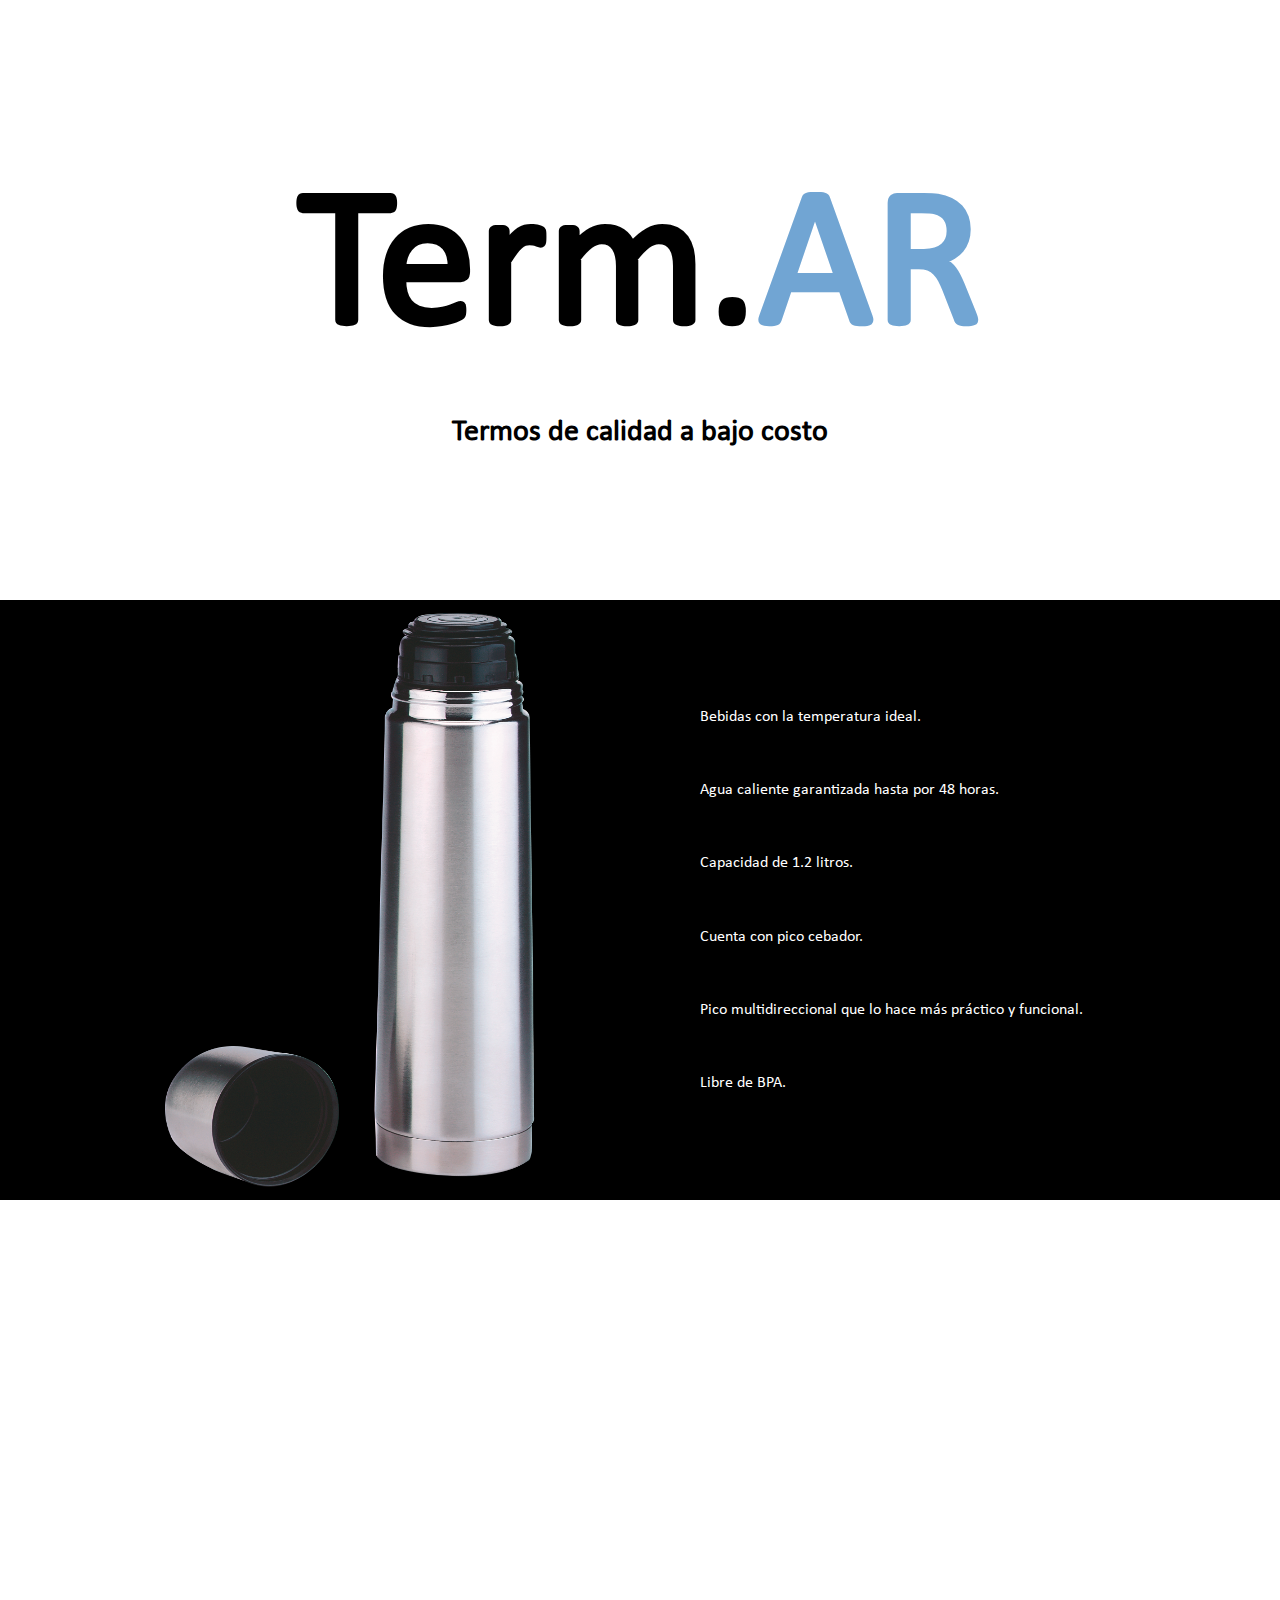
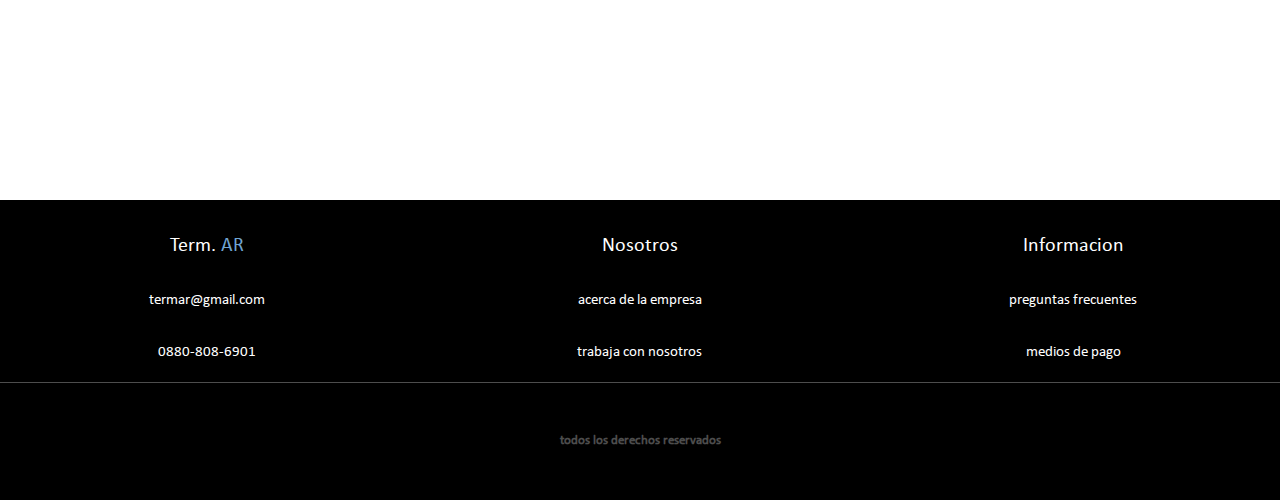
<file: index.html>
<!DOCTYPE html>
<html lang="en">
<head>
    <meta charset="UTF-8">
    <meta http-equiv="X-UA-Compatible" content="IE=edge">
    <meta name="viewport" content="width=device-width, initial-scale=1.0">
    <link rel="stylesheet" href="styles.css">
    <title>Document</title>
</head>
<body>
    <div class="white">
            <h1>Term.<span>AR</span></h1>
            <h2>Termos de calidad a bajo costo</h2>
    </div>
    <div class="dark1">
        <img src="imagenes/termo1.png" alt="">
        <ul>
            <li>
                Bebidas con la temperatura ideal.
            </li>
            <li>
                Agua caliente garantizada hasta por 48 horas.
            </li>
            <li>
                Capacidad de 1.2 litros.
            </li>
            <li>
                Cuenta con pico cebador.
            </li>
            <li>
                Pico multidireccional que lo hace más práctico y funcional.
            </li>
            <li>
                Libre de BPA.
            </li>
        </ul>
    </div>
    <div class="white"></div>
    <div class="dark2">
        <ul>
            <li>Term. <span >AR</span></li>
            <li>termar@gmail.com</li>
            <li>0880-808-6901</li>
        </ul>
        <ul>
            <li>Nosotros</li>
            <li><a href="">acerca de la empresa</a> </li>
            <li><a href="">trabaja con nosotros</a> </li>
        </ul>
        <ul>
            <li>Informacion</li>
            <li><a text-decoration="none" href="">preguntas frecuentes</a> </li>
            <li><a href="">medios de pago</a> </li>
        </ul>
        <h2>todos los derechos reservados</h2>
    </div>
</body>
</html>
</file>
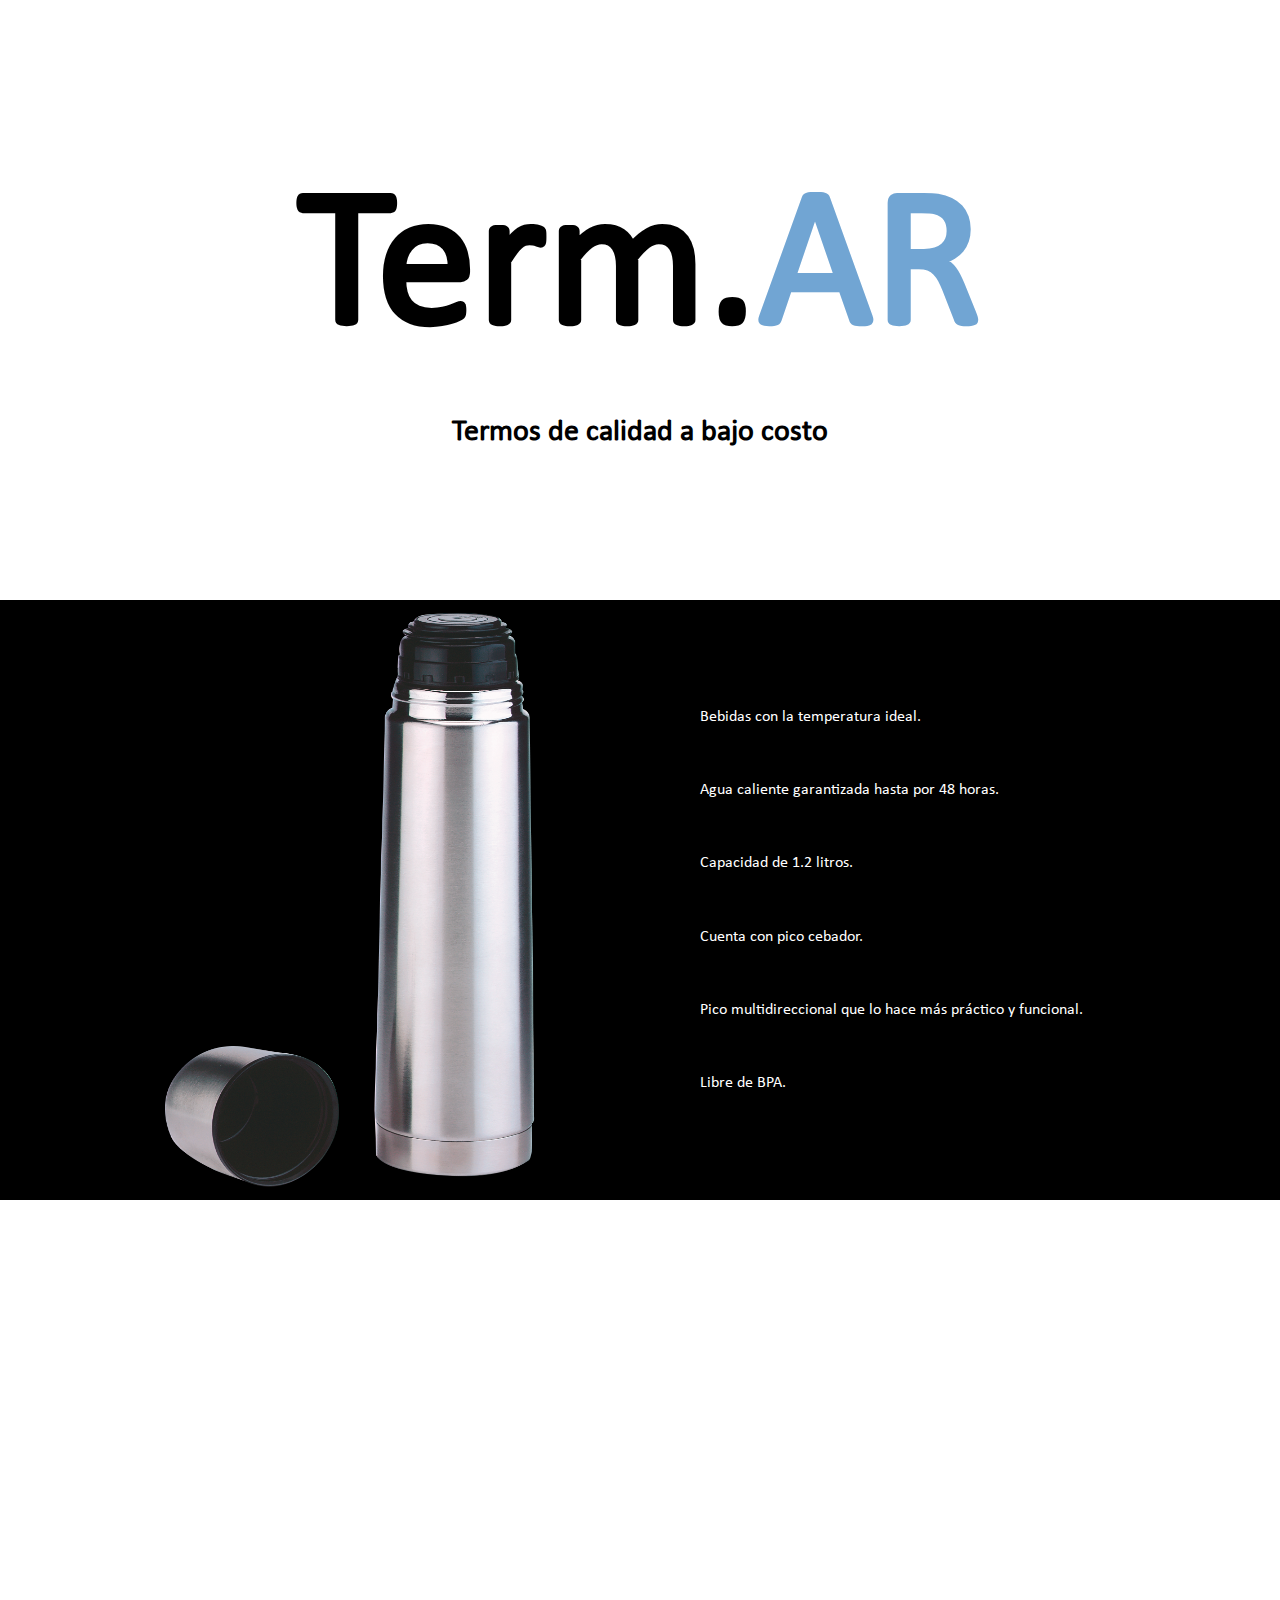
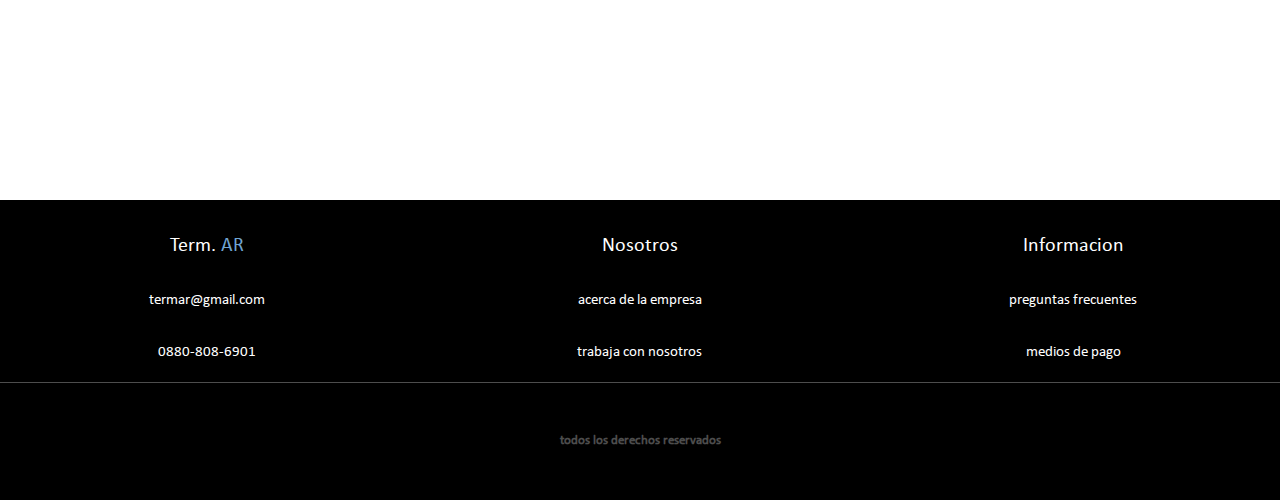
<file: paginaGrid/index.html>
<!DOCTYPE html>
<html lang="en">
<head>
    <meta charset="UTF-8">
    <meta http-equiv="X-UA-Compatible" content="IE=edge">
    <meta name="viewport" content="width=device-width, initial-scale=1.0">
    <link rel="stylesheet" href="styles.css">
    <title>Document</title>
</head>
<body>
    <div class="white">
            <h1>Term.<span>AR</span></h1>
            <h2>Termos de calidad a bajo costo</h2>
    </div>
    <div class="dark1">
        <img src="imagenes/termo1.png" alt="">
        <ul>
            <li>
                Bebidas con la temperatura ideal.
            </li>
            <li>
                Agua caliente garantizada hasta por 48 horas.
            </li>
            <li>
                Capacidad de 1.2 litros.
            </li>
            <li>
                Cuenta con pico cebador.
            </li>
            <li>
                Pico multidireccional que lo hace más práctico y funcional.
            </li>
            <li>
                Libre de BPA.
            </li>
        </ul>
    </div>
    <div class="white"></div>
    <div class="dark2">
        <ul>
            <li>Term. <span >AR</span></li>
            <li>termar@gmail.com</li>
            <li>0880-808-6901</li>
        </ul>
        <ul>
            <li>Nosotros</li>
            <li><a href="">acerca de la empresa</a> </li>
            <li><a href="">trabaja con nosotros</a> </li>
        </ul>
        <ul>
            <li>Informacion</li>
            <li><a text-decoration="none" href="">preguntas frecuentes</a> </li>
            <li><a href="">medios de pago</a> </li>
        </ul>
        <h2>todos los derechos reservados</h2>
    </div>
</body>
</html>
</file>
<file: styles.css>
*{  padding: 0%;
    margin: 0%;}

@font-face {
    font-family: calibri-regular;
    src: url("fuentes/calibri-regular.ttf") format('truetype');
}

body{
    display: grid;
    grid-template-rows: repeat(4);
    font-family: calibri-regular;
    
}


div{
    
    height: 600px;
}
.dark1{
    display: grid;
    grid-template-columns: repeat(2,1fr);
    background-color: black;
    color: white;
    

}

.dark1 ul{
    display: grid;
    grid-template-rows: repeat(6);
    justify-items:left;
    align-items: center;
}

li{
    list-style:none;
}
.white{
    background-color: white;
    color:black;
    
}
.white > h1{
    font-size: 200px;
    text-align: center;
    position: relative;
    top: 150px;
}
.white>h2{
    position: relative;
    font-size: 30px;
    text-align: center;
    top: 170px;
}

.dark1 > ul{ margin:80px 0px 80px; 
                        }

.white>h1>span{
    color: rgb(113, 165, 211);
}
.dark1 > img{
    width: 700px;
    height: 600px;
}

.dark2{
    height: 300px;
    display: grid;
    grid-template-columns: repeat(3,1fr);
    background-color: black;
    color: white;
    font-size: 20px;
    gap:1em;
  
}

.dark2>ul{
    display: grid;
    
    
    justify-items:center;
    align-items: flex-end;
   }

.dark2>ul>li{
    font-size: 15px;
     list-style:none;
     
    }


.dark2>ul>li>a{
        font-size: 15px;
        color: white;
        text-decoration: none;
       
 }   
 
 .dark2>ul>li>a:hover{

    color: rgb(113, 165, 211);
}  


.dark2>ul>li>span{
    color:  rgb(113, 165, 211);
}
.dark2>ul>li:first-child{
    font-size: 20px;
   }

.dark2>h2{

    display: grid;
   font-size: 13px;
   border-top: 1px solid white;
   opacity: 0.3;
   text-align: center;
   grid-column-start: 1;
   grid-column-end: 4;
  
    justify-items:center;
    align-items: center;
}
.dark2>h2{
color: white;
}
</file>
<file: paginaGrid/styles.css>
*{  padding: 0%;
    margin: 0%;}

@font-face {
    font-family: calibri-regular;
    src: url("fuentes/calibri-regular.ttf") format('truetype');
}

body{
    display: grid;
    grid-template-rows: repeat(4);
    font-family: calibri-regular;
    
}


div{
    
    height: 600px;
}
.dark1{
    display: grid;
    grid-template-columns: repeat(2,1fr);
    background-color: black;
    color: white;
    

}

.dark1 ul{
    display: grid;
    grid-template-rows: repeat(6);
    justify-items:left;
    align-items: center;
}

li{
    list-style:none;
}
.white{
    background-color: white;
    color:black;
    
}
.white > h1{
    font-size: 200px;
    text-align: center;
    position: relative;
    top: 150px;
}
.white>h2{
    position: relative;
    font-size: 30px;
    text-align: center;
    top: 170px;
}

.dark1 > ul{ margin:80px 0px 80px; 
                        }

.white>h1>span{
    color: rgb(113, 165, 211);
}
.dark1 > img{
    width: 700px;
    height: 600px;
}

.dark2{
    height: 300px;
    display: grid;
    grid-template-columns: repeat(3,1fr);
    background-color: black;
    color: white;
    font-size: 20px;
    gap:1em;
  
}

.dark2>ul{
    display: grid;
    
    
    justify-items:center;
    align-items: flex-end;
   }

.dark2>ul>li{
    font-size: 15px;
     list-style:none;
     
    }


.dark2>ul>li>a{
        font-size: 15px;
        color: white;
        text-decoration: none;
       
 }   
 
 .dark2>ul>li>a:hover{

    color: rgb(113, 165, 211);
}  


.dark2>ul>li>span{
    color:  rgb(113, 165, 211);
}
.dark2>ul>li:first-child{
    font-size: 20px;
   }

.dark2>h2{

    display: grid;
   font-size: 13px;
   border-top: 1px solid white;
   opacity: 0.3;
   text-align: center;
   grid-column-start: 1;
   grid-column-end: 4;
  
    justify-items:center;
    align-items: center;
}
.dark2>h2{
color: white;
}
</file>
